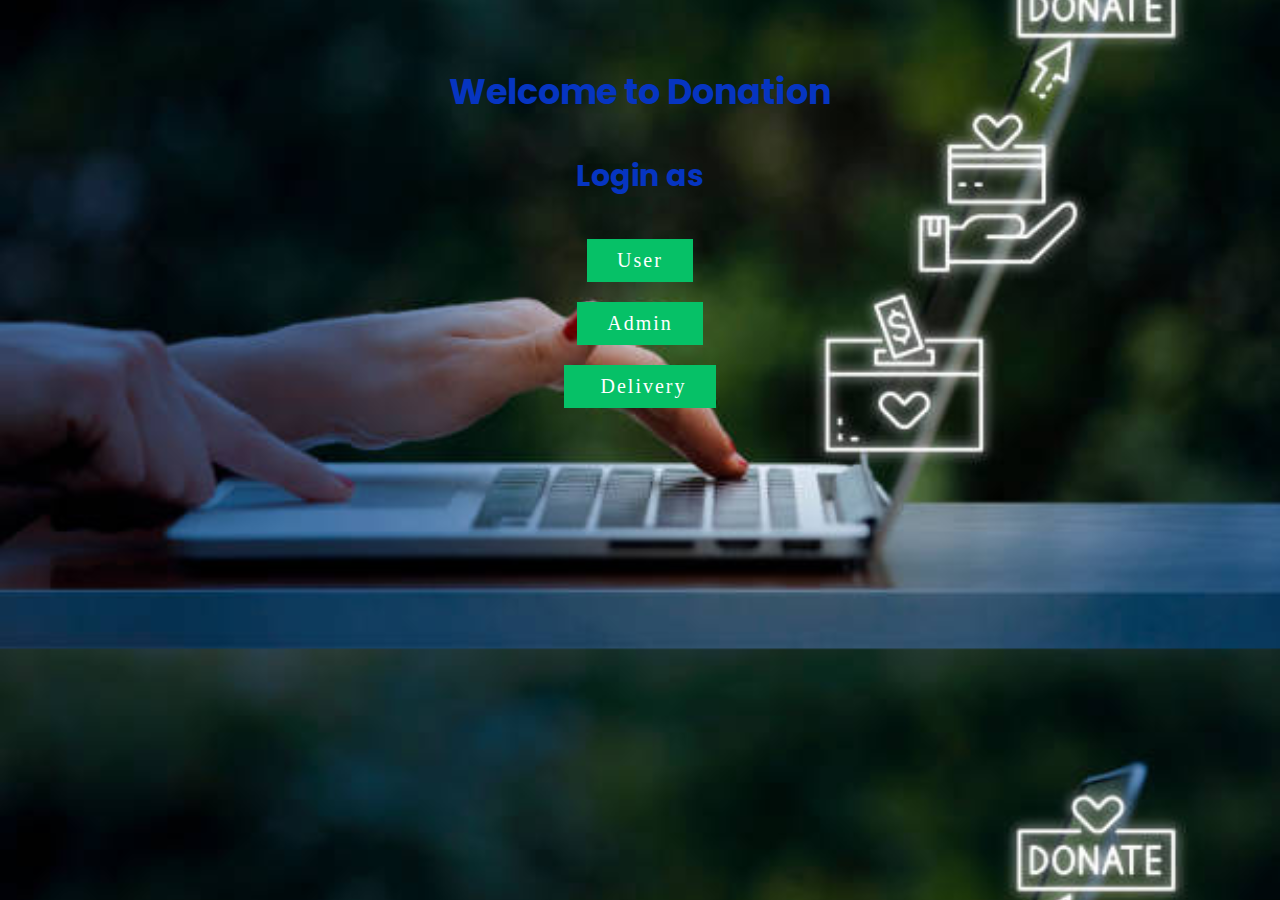
<file: full-code--main (3)/full-code--main/FOOD_WASTE_MANAGEMENT_SYSTEM/food-waste-management-system-main/index.html>
<!DOCTYPE html>
<html lang="en">
<head>
    <meta charset="UTF-8">
    <meta http-equiv="X-UA-Compatible" content="IE=edge">
    <meta name="viewport" content="width=device-width, initial-scale=1.0">
    <title>Document</title>
    
    <link rel="stylesheet" href="https://cdnjs.cloudflare.com/ajax/libs/font-awesome/6.3.0/css/all.min.css">
    <link rel="stylesheet" href="https://cdnjs.cloudflare.com/ajax/libs/font-awesome/6.2.1/css/all.min.css">
    <link rel="stylesheet" href="https://cdnjs.cloudflare.com/ajax/libs/font-awesome/4.7.0/css/font-awesome.min.css">
    <!-- <link rel="stylesheet" href="home.css"> -->
</head>
<style>
@import url('https://fonts.googleapis.com/css2?family=Poppins:ital,wght@0,200;0,300;0,500;0,700;0,800;1,400;1,600&display=swap');
    


    .logo{
        padding-top: 30px;
        font-size: 35px;
        text-align: center;
        font-family: 'Poppins', sans-serif;

    }
    .para{
        text-align: center;
        font-size: 30px;
        font-family: 'Poppins', sans-serif;

    }
    a{
        /* text-align: center; */
        display: inline-block;
  /* font-size: 1em; */
  font-size: 20px;
  background:#06C167;
  padding: 10px 30px;
  /* text-transform: uppercase; */
  text-decoration: none;
  font-weight: 500;
  margin:10px auto 10px auto;
  color: #fff;
  letter-spacing: 2px;
  transition: 0.2s;
    }
    a:hover {
     letter-spacing: 6px;
    }
    .log{
        /* width: 50%; */
        margin: auto;
        display:grid;
        align-items: center;
        
    
        /* border: 1px solid black; */
        /* align-items: center; */
        
    }
    .add{
        margin: auto;
        display:inline-block;
        align-items:center;
        padding-left: 540px;
    }
    #delivery{

    }
    /* .log img{
        margin: auto;
        width: auto;
        height: auto;
    } */

@media only screen and (max-width: 768px) {
    .logo{
        font-size: 30px;
        padding:50px 50px 20px 50px;
    }
    .para{
        font-size: 20px;
    }
    a{
        font-size: 18px;
    }
    .add{
        margin: auto;
        display:inline-block;
        align-items:center;
        padding-left: 30px;
    }
}

/* Add background image to body */
body {
    background-image: url('img/front.jpg');
    background-size: cover;
    background-position: center;
}
</style>
<body>
   

   
    <p class="logo"> <b style="color: #0635c1; ">Welcome to Donation</b></p>
    <p class="para"><b style="color: #0635c1; "> Login as</b></p>
<div class="log">
    <!-- <img src="userlog.jpg" alt=""> -->
    <a href="signup.php">User </a>
    <a href="admin/signin.php">Admin</a>
    <i class="fa-solid fa-moped"></i>
 
    <a href="delivery/deliverysignup.php" id="delivery">    <i class="fa-regular fa-moped"></i> Delivery</a>
   
  
</div>

<div class="add">
 
</div>


    
</body>
</html>
</file>
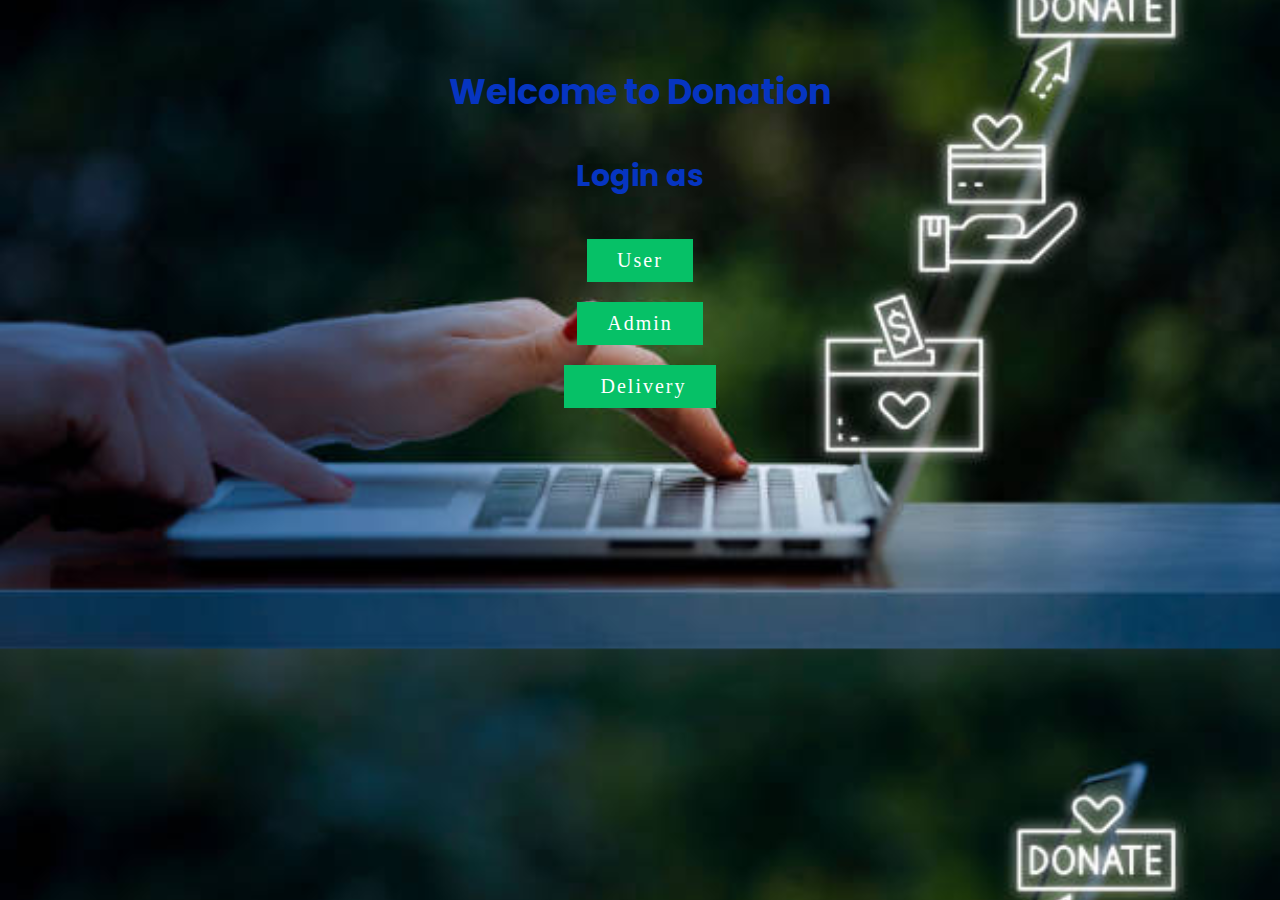
<file: full-code--main (3)/full-code--main/FOOD_WASTE_MANAGEMENT_SYSTEM/food-waste-management-system-main/admin/index.html>
<!DOCTYPE html>
<html lang="en">
<head>
    <meta charset="UTF-8">
    <meta http-equiv="X-UA-Compatible" content="IE=edge">
    <meta name="viewport" content="width=device-width, initial-scale=1.0">
    <title>Document</title>
    
    <link rel="stylesheet" href="https://cdnjs.cloudflare.com/ajax/libs/font-awesome/6.3.0/css/all.min.css">
    <link rel="stylesheet" href="https://cdnjs.cloudflare.com/ajax/libs/font-awesome/6.2.1/css/all.min.css">
    <link rel="stylesheet" href="https://cdnjs.cloudflare.com/ajax/libs/font-awesome/4.7.0/css/font-awesome.min.css">
    <!-- <link rel="stylesheet" href="home.css"> -->
</head>
<style>
@import url('https://fonts.googleapis.com/css2?family=Poppins:ital,wght@0,200;0,300;0,500;0,700;0,800;1,400;1,600&display=swap');
    


    .logo{
        padding-top: 30px;
        font-size: 35px;
        text-align: center;
        font-family: 'Poppins', sans-serif;

    }
    .para{
        text-align: center;
        font-size: 30px;
        font-family: 'Poppins', sans-serif;

    }
    a{
        /* text-align: center; */
        display: inline-block;
  /* font-size: 1em; */
  font-size: 20px;
  background:#06C167;
  padding: 10px 30px;
  /* text-transform: uppercase; */
  text-decoration: none;
  font-weight: 500;
  margin:10px auto 10px auto;
  color: #fff;
  letter-spacing: 2px;
  transition: 0.2s;
    }
    a:hover {
     letter-spacing: 6px;
    }
    .log{
        /* width: 50%; */
        margin: auto;
        display:grid;
        align-items: center;
        
    
        /* border: 1px solid black; */
        /* align-items: center; */
        
    }
    .add{
        margin: auto;
        display:inline-block;
        align-items:center;
        padding-left: 540px;
    }
    #delivery{

    }
    /* .log img{
        margin: auto;
        width: auto;
        height: auto;
    } */

@media only screen and (max-width: 768px) {
    .logo{
        font-size: 30px;
        padding:50px 50px 20px 50px;
    }
    .para{
        font-size: 20px;
    }
    a{
        font-size: 18px;
    }
    .add{
        margin: auto;
        display:inline-block;
        align-items:center;
        padding-left: 30px;
    }
}

/* Add background image to body */
body {
    background-image: url('img/front.jpg');
    background-size: cover;
    background-position: center;
}
</style>
<body>
   

   
    <p class="logo"> <b style="color: #0635c1; ">Welcome to Donation</b></p>
    <p class="para"><b style="color: #0635c1; "> Login as</b></p>
<div class="log">
    <!-- <img src="userlog.jpg" alt=""> -->
    <a href="signup.php">User </a>
    <a href="admin/signup.php">Admin</a>
    <i class="fa-solid fa-moped"></i>
 
    <a href="delivery/deliverysignup.php" id="delivery">    <i class="fa-regular fa-moped"></i> Delivery</a>
   
  
</div>

<div class="add">
 
</div>


    
</body>
</html>
</file>
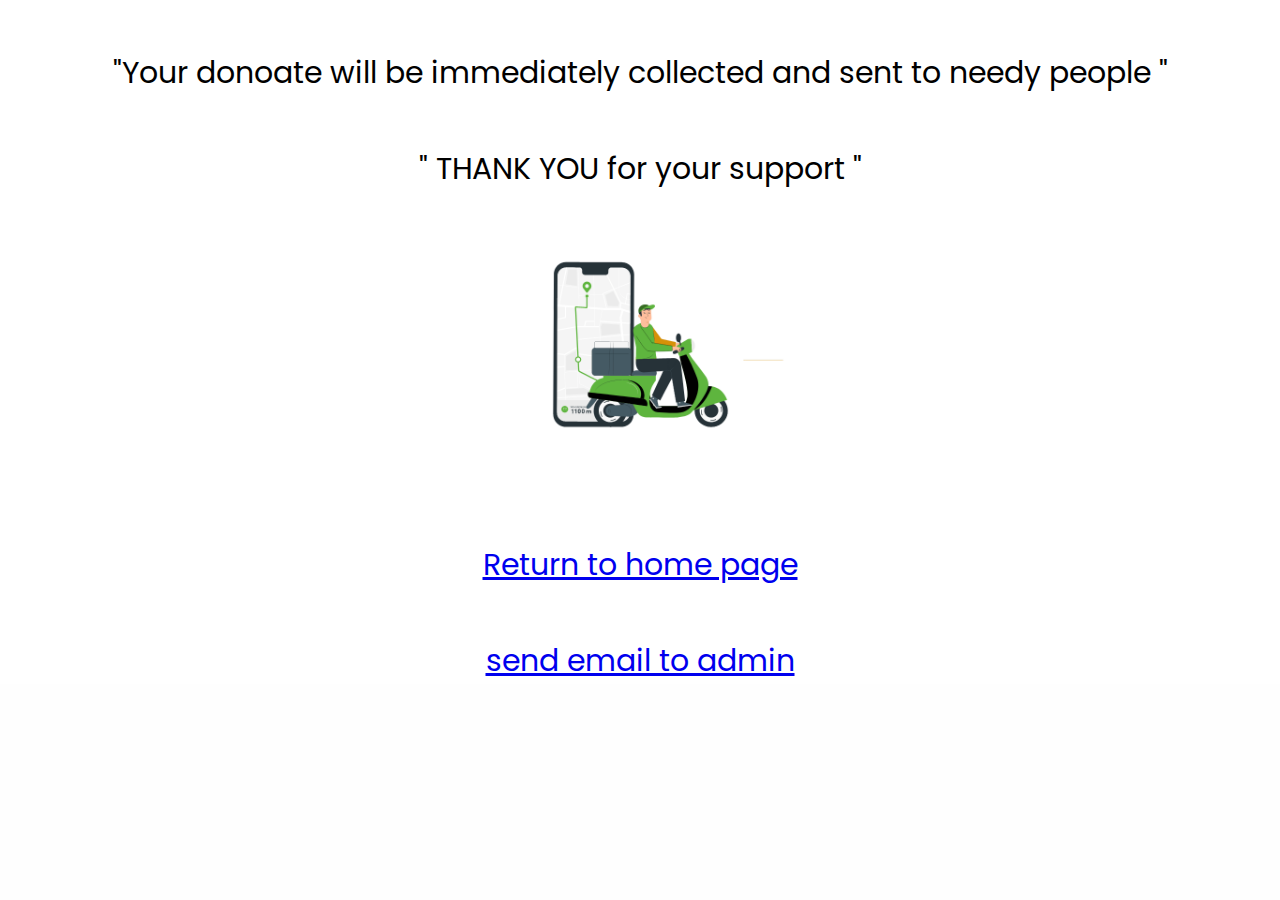
<file: full-code--main (3)/full-code--main/FOOD_WASTE_MANAGEMENT_SYSTEM/food-waste-management-system-main/delivery.html>
<!DOCTYPE html>
<html lang="en">
<head>
    <meta charset="UTF-8">
    <meta http-equiv="X-UA-Compatible" content="IE=edge">
    <meta name="viewport" content="width=device-width, initial-scale=1.0">
    <title>Document</title>
    <link rel="stylesheet" href="home.css">
</head>
<body>
    <style>
        .itm{
            background-color: white;
            display: grid;
        }
        .itm img{
            margin-left: auto;
            margin-right: auto;
        }
        p{
            text-align: center; font-size: 30PX;color: black; margin-top: 50px;
        }
        a{
            text-decoration: underline;
        }
        @media (max-width: 767px) {
            .itm{
                /* float: left; */
                
            }
        }
    </style>

        <div class="itm" >

            <!-- <p class="heading">We will reach soon</p> -->
            <p>"Your donoate will be immediately collected and sent to needy people "</p>
            <p>"  THANK YOU for your support "</p>
            <img src="img/delivery.gif" alt="" width="300" height="300"> 
          
            <!-- <p>Thanks for donating <a href="home.html"></a></p> -->
          <p style="text-align: center;"><a href="home.html">Return to home page</a></p>
          <p style="text-align: center;"> <a href="email_notification.php">send email to admin  </a>
           
        </div>
        <br>
     
        

   
</body>
</html>
</file>
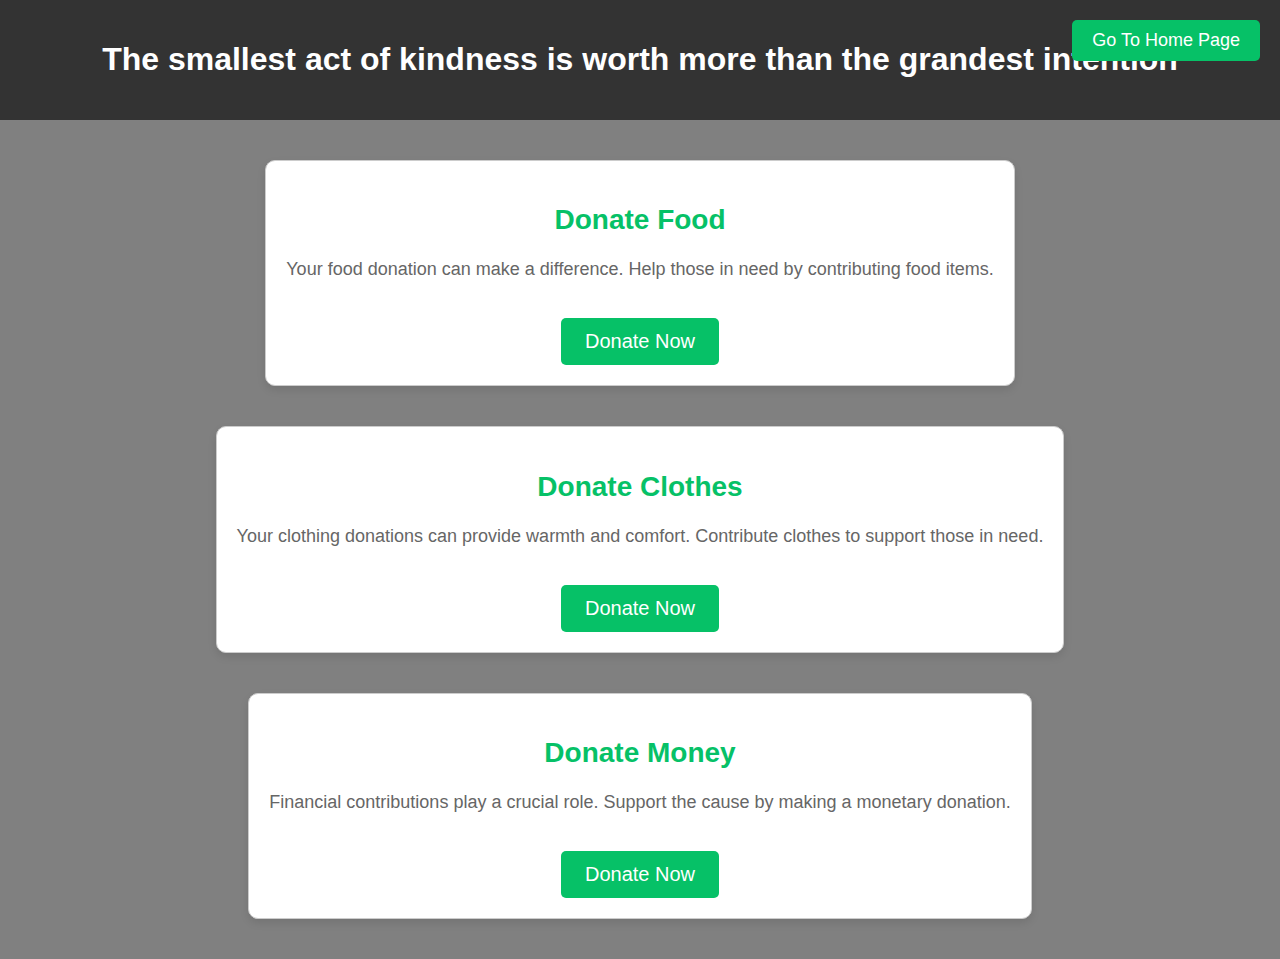
<file: full-code--main (3)/full-code--main/FOOD_WASTE_MANAGEMENT_SYSTEM/food-waste-management-system-main/sayu.html>
<!DOCTYPE html>
<html lang="en">
<head>
    <meta charset="UTF-8">
    <meta http-equiv="X-UA-Compatible" content="IE=edge">
    <meta name="viewport" content="width=device-width, initial-scale=1.0">
    <title>Donation Page</title>
    <style>
        body {
            font-family: 'Arial', sans-serif;
            margin: 0;
            padding: 0;
            box-sizing: border-box;
            background-color: grey;
            color: #333;
            position: relative; /* Set the body as relative for absolute positioning */
        }

        header {
            background-color: #333;
            color: white;
            padding: 20px;
            text-align: center;
            position: relative; /* Set the header as relative for absolute positioning */
        }

        .button-wrapper {
            position: absolute;
            top: 20px; /* Adjust top position */
            right: 20px; /* Adjust right position */
        }

        section {
            display: flex;
            justify-content: space-around;
            flex-wrap: wrap;
            padding: 20px;
        }

        .donation-module {
            text-align: center;
            margin: 20px;
            padding: 20px;
            border: 1px solid #ccc;
            border-radius: 10px;
            background-color: white;
            box-shadow: 0 4px 8px rgba(0, 0, 0, 0.1);
            transition: transform 0.3s ease-in-out;
        }

        .donation-module:hover {
            transform: scale(1.05);
        }

        .donation-module h2 {
            color: #06C167;
            font-size: 28px; /* Increased font size */
        }

        .donation-module p {
            margin-top: 15px;
            font-size: 18px; /* Increased font size */
            color: #666;
        }

        .donation-module a {
            display: inline-block;
            margin-top: 20px;
            padding: 12px 24px; /* Increased padding */
            background-color: #06C167;
            color: white;
            text-decoration: none;
            border-radius: 5px;
            transition: background-color 0.3s ease-in-out;
            font-size: 20px; /* Increased font size */
        }

        .donation-module a:hover {
            background-color: #00904a;
        }
    </style>
</head>
<body>

    <header>
        <div class="button-wrapper">
            <button onclick="window.location.href='index.html'" style="background-color: #06C167; color: white; padding: 10px 20px; font-size: 18px; border: none; border-radius: 5px; cursor: pointer;">Go To Home Page</button>
        </div>
        <h1 style="font-size: 32px;">The smallest act of kindness is worth more than the grandest intention</h1>
    </header>

    <section>
        <div class="donation-module">
            <h2>Donate Food</h2>
            <p>Your food donation can make a difference. Help those in need by contributing food items.</p>
            <a href="home.html">Donate Now</a>
        </div>

        <div class="donation-module">
            <h2>Donate Clothes</h2>
            <p>Your clothing donations can provide warmth and comfort. Contribute clothes to support those in need.</p>
            <a href="cloth.html">Donate Now</a>
        </div>

        <div class="donation-module">
            <h2>Donate Money</h2>
            <p>Financial contributions play a crucial role. Support the cause by making a monetary donation.</p>
            <a href="first.php">Donate Now</a>
        </div>
    </section>

</body>
</html>
</file>
<file: full-code--main (3)/full-code--main/FOOD_WASTE_MANAGEMENT_SYSTEM/food-waste-management-system-main/home.css>
@import url('https://fonts.googleapis.com/css2?family=Poppins:ital,wght@0,200;0,300;0,500;0,700;0,800;1,400;1,600&display=swap');
:root{
  --navcolor:white;
  --navfont:black;
  --green:#06C167;
  --box-shadow:0 .5rem 1rem rgba(0,0,0.1)
}
*{
  
  margin: 0;
  padding: 0;
  list-style: none;
  text-decoration: none;
  /* font-family:sans-serif; */
  box-sizing: border-box;
  font-family: 'Poppins', sans-serif;

}
body{
  background-color: #fefefe;
    /* margin: 0; */
  /* padding: 0; */

}
/* navigation bar  */
header{
  width: 100%;
  height: 80px;
  background-color: var(--navcolor);
  display: flex;
  justify-content: space-between;
  align-items: center;
  padding: 0 100px;
}
.logo{
  font-size: 28px;
  color:var(--navfont);
}
.hamburger{
  display:none;
}
.nav-bar ul{
  display: flex;
}
.nav-bar ul li a{
   display: block;
   color: var(--navfont);
   font-size: 20px ;
   padding:10px 25px;
   border-radius: 50px;
   transition: 0.2s;
   margin: 0 5px;

}
.nav-bar ul li a:hover{
  color: var(--navcolor);
  background-color: var(--navfont);
  border-radius: 50px;
}
.nav-bar ul li a.active{
  color:var(--navcolor);
  background-color: var(--navfont);
  /* border-bottom: 8px solid #06C167; */
 

}
@media only screen and (max-width:1320px){
  header{
    padding:0 50px;
  }
  .banner{
    width: 100%;
    height: 90vh;
    background:url('img/1.jpg')no-repeat;
  background-size: cover;
  display: grid;
  place-items:center;
  padding-top: 8rem;
  }
}
@media only screen and (max-width:1100px){
  header{
    padding:0 30px;
  }
}
@media only screen and (max-width:900px){
  
  .hamburger{
    display: block;
    cursor: pointer;
  }
  .hamburger .line{
    width:30px;
    height: 3px;
    background-color:var(--navfont);
    margin: 6px 0;
  }
  .nav-bar{
    height: 0;
    position: absolute;
    top:80px;
    left: 0;
    right: 0;
    width: 100vw;
    background-color: #06C167;
    transition: 0.2s;
    overflow: hidden;

  }
  .nav-bar.active {
    height: 450px;
    z-index: 10;
  }
 
  .nav-bar ul{
    display: block;
    width:fit-content;
    margin: 80px auto 0 auto;
    text-align: center;
    transition: 0.5s;
    opacity: 0;

  }
  .nav-bar.active ul {
    opacity: 1;

  }
  .nav-bar ul li a{
    margin-bottom: 12px;

  }
  .banner{
    background-image: none;
  }
}
/* nav end */

.banner{
  width: auto;
  height: auto;
  background:url("img/1.jpg")no-repeat;
  background-size: cover;
  display: grid;
  place-items:center;
  padding-top: 8rem;
}
@media only screen   
and (min-device-width : 1200px)  
  {


    .banner{
      
      align-items: flex-end;
    width: 100%;
     height:80vh;
    background:url("img/1.jpg")no-repeat;
    background-size: cover;
    display: grid;
    padding-top: 8rem;
    }
    .wrapper{
      padding:20px 40px 20px 40px;
    }
    
  
  }
.content
{
  padding: 20px;
  background-color: #06C167;

  z-index: 0;
}

.content p
{
  
  font-size: 1.1em;
  color:white;
  margin: 20px 0;
  font-weight: 400;
  max-width: 700px;
}
.banner a
{
  display: inline-block;
  font-size: 1em;
  background: #111;
  padding: 10px 30px;
  text-transform: uppercase;
  text-decoration: none;
  font-weight: 500;
  margin-top: 10px;
  color: #fff;
  letter-spacing: 2px;
  transition: 0.2s;
}
.banner a:hover
{
  letter-spacing: 6px;
}
.msg{
  height: 300px;
}


/* footer */
.footer {
  background-color: #414141;
  width: 100%;
  text-align: left;
  font-family: ;
  font-weight: bold;
  font-size: 16px;
  padding: 50px;
  margin-top: 50px;
}

.footer .footer-left,
.footer .footer-center,
.footer .footer-right {
  display: inline-block;
  vertical-align: top;
}


/* footer left*/

.footer .footer-left {
  width: 33%;
  padding-right: 15px;
}

.footer .about {
  line-height: 20px;
  color: #ffffff;
  font-size: 13px;
  font-weight: normal;
  margin: 0;
}

.footer .about span {
  display: block;
  color: #ffffff;
  font-size: 14px;
  font-weight: bold;
  margin-bottom: 20px;
}


/* footer center*/

.footer .footer-center {
  width: 30%;

}






.footer .footer-center p {
  display: inline-block;
  color: #ffffff;
  vertical-align: middle;
  margin: 0;
}

.footer .footer-center p span {
  display: block;
  color: #ffffff;
  font-size: 14px;
  font-weight: bold;
  margin-bottom: 20px;
}

.footer .footer-center p a {
  color: #06C167;
  text-decoration: none;
}


/* footer right*/

.footer .footer-right {
  width: 35%;
}

.footer h2 {
  color: #ffffff;
  font-size: 36px;
  font-weight: normal;
  margin: 0;
}

.footer h2 span {
  color: #06C167;
}

.footer .menu {
  color: #ffffff;
  margin: 20px 0 12px;
  padding: 0;
}

.footer .menu a {
  display: inline-block;
  line-height: 1.8;
  text-decoration: none;
  color: inherit;
}

.footer .menu a:hover {
  color: #06C167;
}

.footer .name {
  color: #06C167;
  font-size: 14px;
  font-weight: normal;
  margin: 0;
}
.deli .para{
  font-size: 30px;
  text-align: center;
}
.para{
  font-size: 20px;
  text-align: center;
  padding: 20px;
}

@media (max-width: 767px) {
  .content{
    /* padding: 10px; */
  }
  .deli .para{
    font-size: 23px; 
    text-align: center;
    

  }
  .deli img{
   width: 100%;
   height: 100%;
  }
  
  .footer {
    font-size: 14px;
  }
  .footer .footer-left,
  .footer .footer-center,
  .footer .footer-right {
    display: block;
    width: 100%;
    margin-bottom: 60px;
    text-align: center;
  }
  .sociallist{
  
    padding-left: 60px;
    
  }
  
      

  
}

/* social */
.sociallist{

}
.social
{
  
  position: absolute;
  display: flex;
  justify-content: center;
  align-items: center;
}
.social li
{
  list-style: none;

}
.social li a
{
  display: inline-block;
  filter: invert(1);
  transform: scale(0.5);
  transition: 0.5s;
  
}
.social li a:hover
{
  transform: scale(0.5) translateY(-15px);
}

/* photo */

.photo{
  padding: 20px;
}

.wrapper{
  display: grid;
  grid-template-columns: repeat(auto-fit,minmax(200px,1fr));
  grid-gap: 10px;
  align-items: center;
}
.box{
  overflow: hidden;
  border-radius: 20px;
  
}
.wrapper img{
  width: 100%;
  height: 100%;
  border-radius: 20px;
  transition: 0.5s all  ease-in-out;
}
.wrapper img:hover{
  transform: scale(.9);

}
.heading{
 font-size: 28px;
 text-align: center;
 align-items: center; 
 text-decoration: underline 5px;
 text-decoration-color: #06C167;
}
.heading:hover{
  /* letter-spacing: 3px; */
}
</file>
